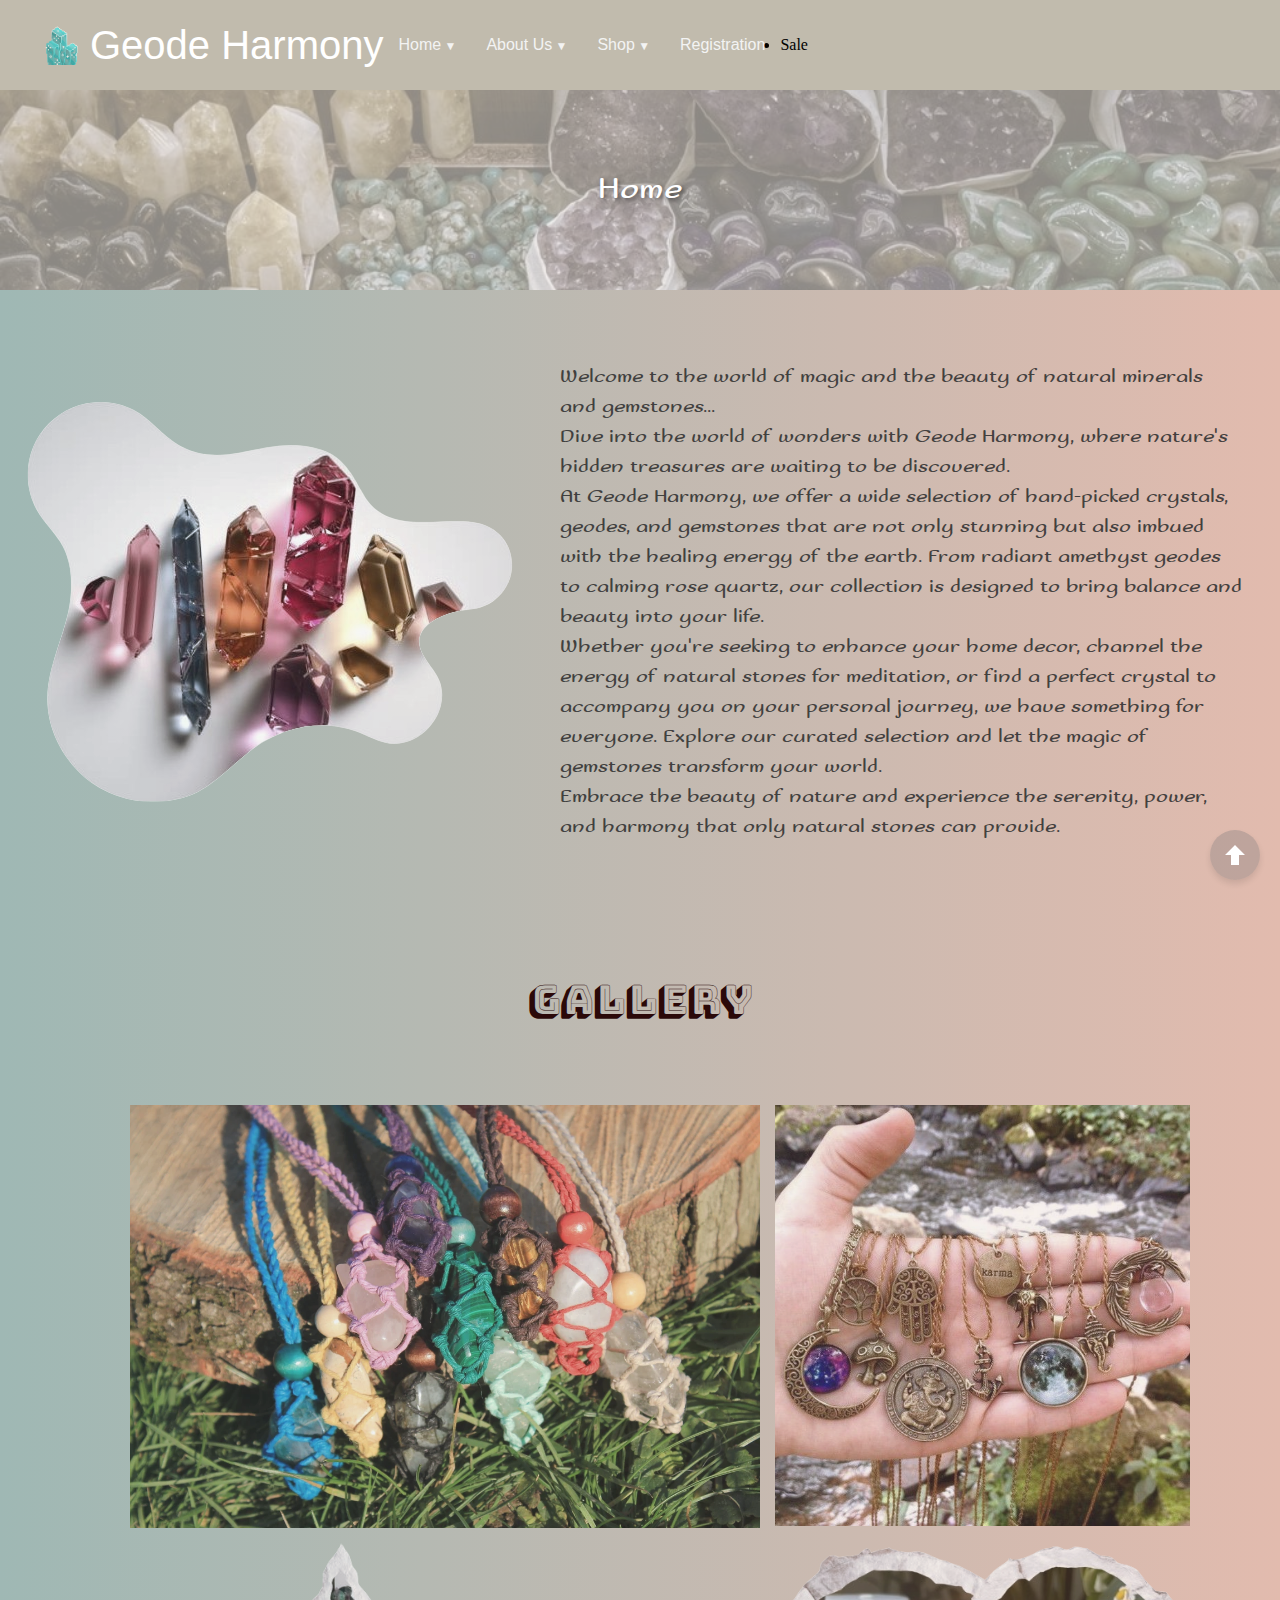
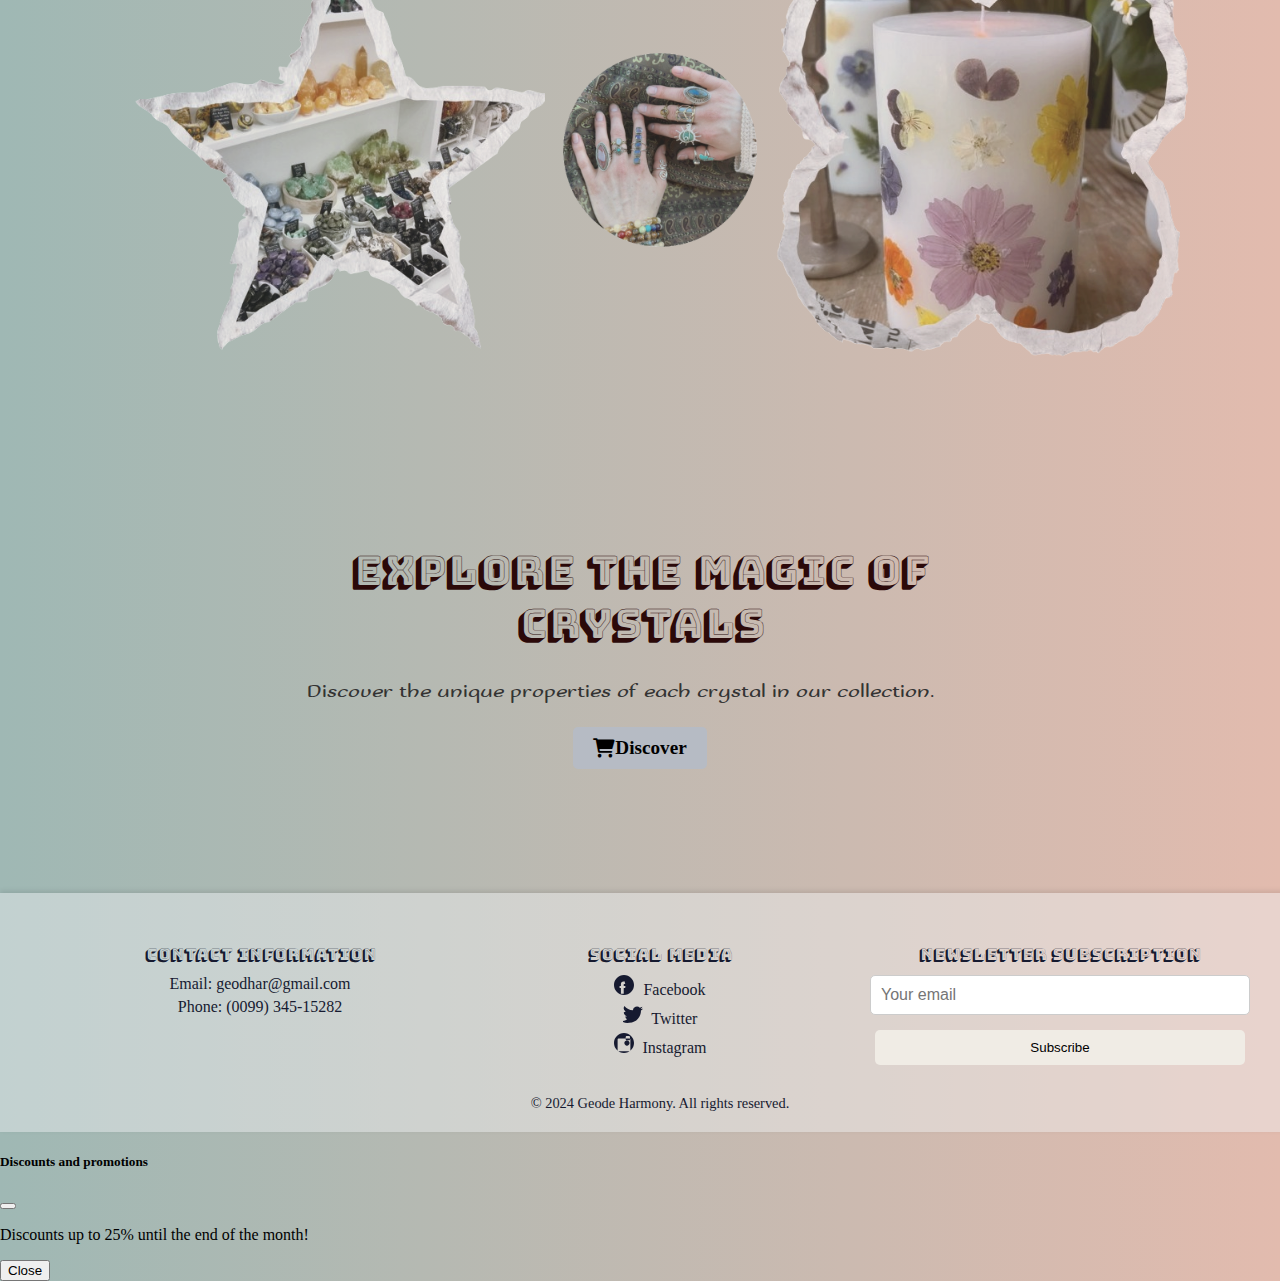
<file: index.html>
<!DOCTYPE html>
<html lang="en">

<head>
    <meta charset="UTF-8">
    <meta name="viewport" content="width=device-width, initial-scale=1.0">
    <meta name="description" content="Discover the world of natural minerals and gemstones with Geode Harmony. Sign up and dive into the magical world of crystals and jewelry.">
    <meta name="keywords" content="minerals, crystals, gemstones, geodes, natural stones, healing stones, crystal jewelry">
    <link href="https://cdn.jsdelivr.net/npm/bootstrap@5.2.3/dist/css/bootstrap.min.css" rel="stylesheet" integrity="sha384-rbsA2VBKQhggwzxH7pPCaAqO46MgnOM80zW1RWuH61DGLwZJEdK2Kadq2F9CUG65" crossorigin="anonymous">
    <title>Geode Harmony - Home</title>
    <link rel="stylesheet" href="styles/mysite.css">
    <link rel="stylesheet" href="https://cdnjs.cloudflare.com/ajax/libs/font-awesome/6.0.0-beta3/css/all.min.css">
    
    <link rel="preconnect" href="https://fonts.googleapis.com">
    <link rel="preconnect" href="https://fonts.gstatic.com" crossorigin>
    <link href="https://fonts.googleapis.com/css2?family=Bungee+Shade&family=Sofadi+One&display=swap" rel="stylesheet">
</head>

<body>
    
    <header class="header">
        <div class="container">
            <img src="images/crystal.gif" alt="Animated gif showcasing various crystals" class="animated-gif">
            <h1 class="anton-regular">Geode Harmony</h1>
            <div class="menu-toggle" id="mobile-menu">
                <div class="bar"></div>
                <div class="bar"></div>
                <div class="bar"></div>
            </div>
            <nav class="nav" role="navigation">
                <ul>
                    <li>
                        <a href="index.html" class="has-submenu" aria-label="Home">Home</a>
                        <ul class="submenu">
                            <li><a href="#home">Main</a></li>
                            <li><a href="#gallery">Gallery</a></li>
                            <li><a href="#explore-more">Explore</a></li>
                        </ul>
                    </li>
                    <li>
                        <a href="pages/about.html" class="has-submenu" aria-label="About Us">About Us</a>
                        <ul class="submenu">
                            <li><a href="pages/about.html#about">About</a></li>
                            <li><a href="pages/about.html#reviews">Reviews</a></li>
                        </ul>
                    </li>
                
                    <li><a href="pages/shop.html" class="has-submenu" aria-label="Shop">Shop</a>
                        <ul class="submenu">
                            <li><a href="pages/shop.html#product-section">Our Minerals</a></li>
                            <li><a href="pages/shop.html#jewelry-section">Our Jewelry</a></li>
                        </ul>
                    </li>
                    <li><a href="pages/registration.html" aria-label="Registration">Registration</a></li>
                </ul>
            </nav>
            <li type="button" class="has-submenu" data-bs-toggle="modal" data-bs-target="#exampleModal">
                Sale
            </li>
        </div>
    </header>

    <div class="banner-ad">
        <img src="images/homeb.jpg" alt="A beautiful banner featuring crystals and gemstones">
        <div class="overlay"></div>
        <p class="sofadi-one-regular">Home</p>
    </div>

    <section id="home">
        <div class="forhomep-container">
            <img src="images/forhomep.png" alt="Various crystals and gemstones in different colors and shapes" class="forhomep-background" aria-hidden="true">
            <div class="home-content">
                <div class="text">
                    <p class="sofadi-one-regular">Welcome to the world of magic and the beauty of natural minerals and gemstones...</p>
                    <p class="sofadi-one-regular">Dive into the world of wonders with Geode Harmony, where nature's hidden treasures are waiting to be discovered.</p>
                    <p class="sofadi-one-regular">At Geode Harmony, we offer a wide selection of hand-picked crystals, geodes, and gemstones that are not only stunning but also imbued with the healing energy of the earth. From radiant amethyst geodes to calming rose quartz, our collection is designed to bring balance and beauty into your life.</p>
                    <p class="sofadi-one-regular">Whether you're seeking to enhance your home decor, channel the energy of natural stones for meditation, or find a perfect crystal to accompany you on your personal journey, we have something for everyone. Explore our curated selection and let the magic of gemstones transform your world.</p>
                    <p class="sofadi-one-regular">Embrace the beauty of nature and experience the serenity, power, and harmony that only natural stones can provide.</p>
                </div>
            </div>
        </div>
    </section>
    

        <section id="gallery">

            <h1 class="bungee-shade-regular" align="center">Gallery</h1>
            
            <div class="forhomep-container">
                <section id="photo-collage">
                    <div class="collage-container">
                        <div class="collage-item item1"><img src="images/1.png" alt="Amethyst crystal in vibrant purple"></div>
                        <div class="collage-item item2"><img src="images/2.png" alt="Polished rose quartz stone"></div>
                        <div class="collage-item item3"><img src="images/3.png" alt="A collection of raw minerals in different colors"></div>
                        <div class="collage-item item4"><img src="images/4.png" alt="Geode with sparkling crystals inside"></div>
                        <div class="collage-item item5"><img src="images/5.png" alt="Beautifully shaped gemstone jewelry"></div>
                    </div>
                </section>
            </div>

            <section id="explore-more">
                <div class="explore-more-container">
                    <h1 class="bungee-shade-regular" align="center">Explore the Magic of Crystals</h1>
                    <div class="text">
                        <p class="sofadi-one-regular">Discover the unique properties of each crystal in our collection.</p> 
                    </div>
                    <a href="pages/shop.html" class="cart-button" aria-label="Explore our crystal collection"> 
                        <i class="fas fa-cart-shopping"></i> 
                        <span class="add-to-cart">Discover</span>
                    </a>
                </div>
            </section>
        </section>
        
    </main>

    <footer>
        <div class="footer-container">
            <div class="footer-section">
                <h4 class="bungee-shade-regular">Contact Information</h4>
                <p>Email: geodhar@gmail.com</p>
                <p>Phone: (0099) 345-15282</p>
            </div>
            <div class="footer-section">
                <h4 class="bungee-shade-regular">Social Media</h4>
                <a href="https://facebook.com" target="_blank" class="social-icon">
                    <svg xmlns="http://www.w3.org/2000/svg" width="24" height="24" fill="currentColor" class="bi bi-facebook" viewBox="0 0 16 16">
                        <path d="M8 0C3.582 0 0 3.582 0 8c0 4.418 3.582 8 8 8 4.418 0 8-3.582 8-8 0-4.418-3.582-8-8-8zm1.163 7.214h-1.134c-.1 0-.242.1-.242.287v1.22h1.376l-.177 1.59H7.787v4.745H5.522V10.31H4.447V8.72h1.075V7.287c0-1.327.803-2.056 1.986-2.056.564 0 1.034.042 1.174.061v1.307z"/>
                    </svg>
                    Facebook
                </a>
                <a href="https://twitter.com" target="_blank" class="social-icon">
                    <svg xmlns="http://www.w3.org/2000/svg" width="24" height="24" fill="currentColor" class="bi bi-twitter" viewBox="0 0 16 16">
                        <path d="M5.026 15c6.037 0 9.338-5 9.338-9.334 0-.142 0-.284-.009-.425A6.683 6.683 0 0016 3.542a6.658 6.658 0 01-1.889.518 3.293 3.293 0 001.443-1.816 6.533 6.533 0 01-2.084.793A3.278 3.278 0 007.88 5.03a9.325 9.325 0 01-6.766-3.429 3.279 3.279 0 001.015 4.378A3.278 3.278 0 01.64 6.646v.045c0 1.578 1.125 2.895 2.618 3.195a3.273 3.273 0 01-1.48.056A3.28 3.28 0 003.28 12.22a6.571 6.571 0 01-4.853 1.36A9.287 9.287 0 005.026 15z"/>
                    </svg>
                    Twitter
                </a>
                <a href="https://instagram.com" target="_blank" class="social-icon">
                    <svg xmlns="http://www.w3.org/2000/svg" width="24" height="24" fill="currentColor" class="bi bi-instagram" viewBox="0 0 16 16">
                        <path d="M8 0c-4.418 0-8 3.582-8 8 0 4.418 3.582 8 8 8 4.418 0 8-3.582 8-8 0-4.418-3.582-8-8-8zm4.784 4.905c0 .474-.384.858-.858.858h-1.714c-.474 0-.858-.384-.858-.858v-1.714c0-.474.384-.858.858-.858h1.714c.474 0 .858.384.858.858v1.714zm-2.415 1.052c-1.157 0-2.087.93-2.087 2.087 0 1.157.93 2.087 2.087 2.087 1.157 0 2.087-.93 2.087-2.087 0-1.157-.93-2.087-2.087-2.087zm3.655 8.578H3.562c-.368 0-.673-.305-.673-.673v-8.75c0-.368.305-.673.673-.673h8.876c.368 0 .673.305.673.673v8.75c0 .368-.305.673-.673.673z"/>
                    </svg>
                    Instagram
                </a>
            </div>
            <div class="footer-section">
                <h4 class="bungee-shade-regular">Newsletter Subscription</h4>
                <form class="newsletter-form">
                    <input type="email" placeholder="Your email" required>
                    <button type="submit" class="button">Subscribe</button>
                </form>
            </div>
        </div>
        <div class="footer-bottom">
            <p>© 2024 Geode Harmony. All rights reserved.</p>
        </div>
    
    </footer>
    <a href="#top" class="arrow-up">
        <svg xmlns="http://www.w3.org/2000/svg" viewBox="0 0 24 24">
            <path d="M12 2l-10 10h6v10h8v-10h6z"/>
        </svg>
    </a>

    <script>
        const mobileMenu = document.getElementById('mobile-menu');
        const nav = document.querySelector('.nav');

        mobileMenu.addEventListener('click', () => {
            nav.classList.toggle('active');
        });
    </script>
         <div class="modal fade" id="exampleModal" tabindex="-1" aria-labelledby="exampleModalLabel" aria-hidden="true">
            <div class="modal-dialog">
                <div class="modal-content">
                    <div class="modal-header">
                        <h5 class="modal-title" id="exampleModalLabel">Discounts and promotions</h5>
                        <button type="button" class="btn-close" data-bs-dismiss="modal" aria-label="Close"></button>
                    </div>
                    <div class="modal-body">
                        <p>Discounts up to 25% until the end of the month!</p>
                    </div>
                    <div class="modal-footer">
                        <button type="button" class="btn btn-secondary" data-bs-dismiss="modal">Close</button>
                    </div>
                </div>
            </div>
        </div>
    
        <script src="https://cdn.jsdelivr.net/npm/@popperjs/core@2.11.6/dist/umd/popper.min.js"></script>
        <script src="https://cdn.jsdelivr.net/npm/bootstrap@5.2.3/dist/js/bootstrap.min.js"></script>
</body>

</html>
</file>
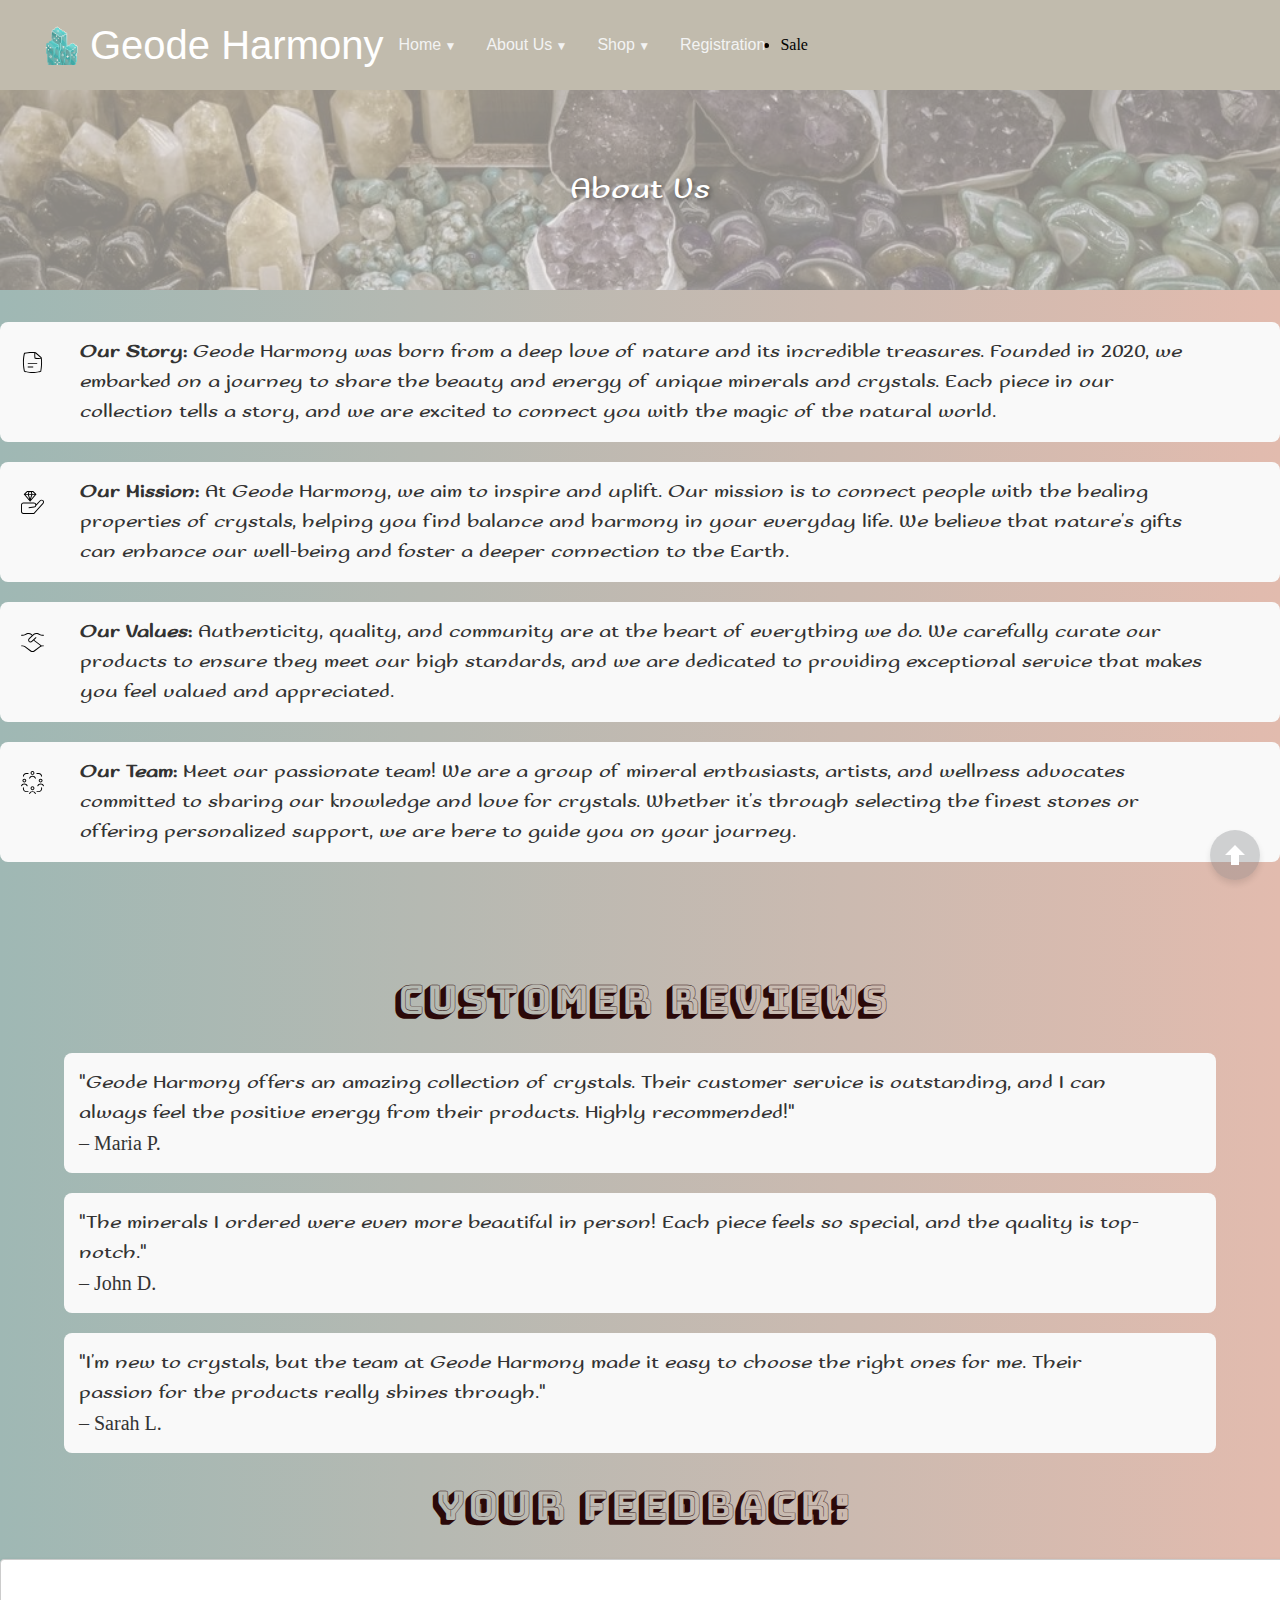
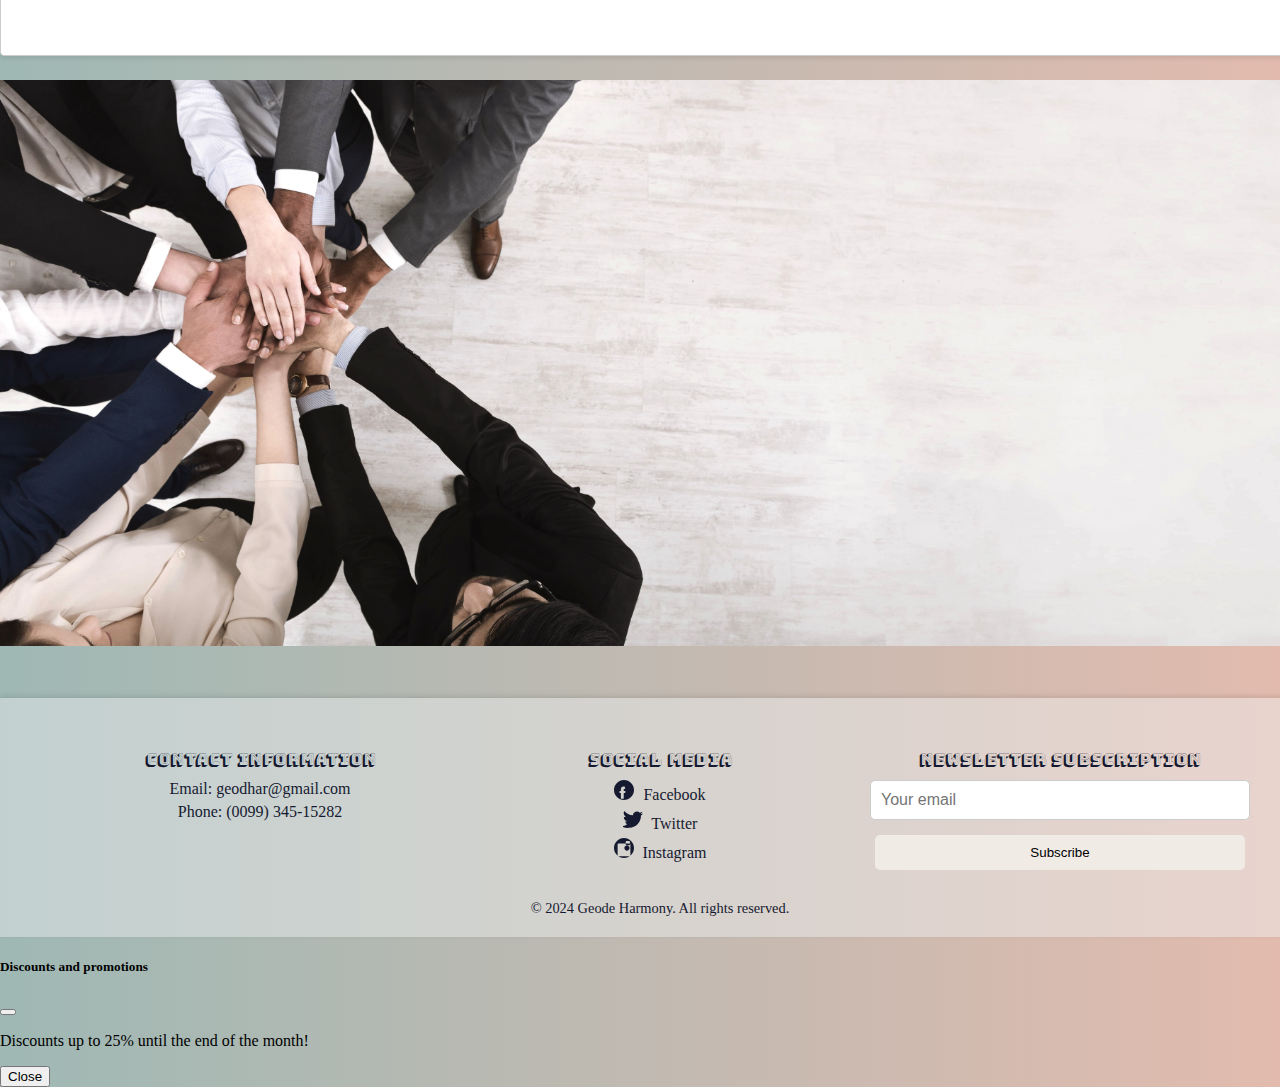
<file: pages/about.html>
<!DOCTYPE html>
<html lang="en">
<head>
    <meta charset="UTF-8">
    <meta name="viewport" content="width=device-width, initial-scale=1.0">
    <meta name="description" content="Learn more about Geode Harmony, our story, mission, and team.">
    <title>Geode Harmony - About Us</title>
    <link href="https://cdn.jsdelivr.net/npm/bootstrap@5.2.3/dist/css/bootstrap.min.css" rel="stylesheet" integrity="sha384-rbsA2VBKQhggwzxH7pPCaAqO46MgnOM80zW1RWuH61DGLwZJEdK2Kadq2F9CUG65" crossorigin="anonymous">
    <link rel="stylesheet" href="../styles/mysite.css">
        
    <link rel="preconnect" href="https://fonts.googleapis.com">
    <link rel="preconnect" href="https://fonts.gstatic.com" crossorigin>
    <link href="https://fonts.googleapis.com/css2?family=Bungee+Shade&family=Sofadi+One&display=swap" rel="stylesheet">
   </head>
<body>
    <header class="header">
        <div class="container">
            <img src="../images/crystal.gif" alt="Animated gif showcasing various crystals" class="animated-gif">
            <h1 class="anton-regular">Geode Harmony</h1>
            <div class="menu-toggle" id="mobile-menu">
                <div class="bar"></div>
                <div class="bar"></div>
                <div class="bar"></div>
            </div>
            <nav class="nav" role="navigation">
                <ul>
                    <li>
                        <a href="../index.html" class="has-submenu" aria-label="Home">Home</a>
                        <ul class="submenu">
                            <li><a href="../#home">Main</a></li>
                            <li><a href="../#gallery">Gallery</a></li>
                            <li><a href="../#explore-more">Explore</a></li>
                        </ul>
                    </li>
                    <li>
                        <a href="../pages/about.html" class="has-submenu" aria-label="About Us">About Us</a>
                        <ul class="submenu">
                            <li><a href="../pages/about.html#about">About</a></li>
                            <li><a href="../pages/about.html#reviews">Reviews</a></li>
                        </ul>
                    </li>
                    <li>
                        <a href="../pages/shop.html" class="has-submenu" aria-label="Shop">Shop</a>
                        <ul class="submenu">
                            <li><a href="../pages/shop.html#product-section">Our Minerals</a></li>
                            <li><a href="../pages/shop.html#jewelry-section">Our Jewelry</a></li>
                        </ul>
                    </li>
                    <li><a href="../pages/registration.html" aria-label="Registration">Registration</a></li>
                </ul>
            </nav>
            <li type="button" class="has-submenu" data-bs-toggle="modal" data-bs-target="#exampleModal">
                Sale
            </li>
        </div>
            
     
    </header>

    <div class="banner-ad">
        <img src="../images/homeb.jpg" alt="Home Banner">
        <div class="overlay"></div>
        <p class="sofadi-one-regular">About Us </p>
    </div>
    


    <main>
        <section id="about">
            <div class="svgs">
                <div class="icon-button">
                    <button class="icon-button">
                        <svg xmlns="http://www.w3.org/2000/svg" id="Layer_1" data-name="Layer 1" viewBox="0 0 24 24">
                            <g>
                                <path d="M16.648,13.405H7.352c-.276,0-.5-.224-.5-.5s.224-.5,.5-.5h9.297c.276,0,.5,.224,.5,.5s-.224,.5-.5,.5Z"/>
                                <path d="M12.437,17.113H7.352c-.276,0-.5-.224-.5-.5s.224-.5,.5-.5h5.085c.276,0,.5,.224,.5,.5s-.224,.5-.5,.5Z"/>
                            </g>
                            <path d="M21.581,6.844c-.02-.113-.078-.216-.165-.291L15.472,1.378c-.065-.057-.145-.096-.229-.113-.887-.178-1.906-.265-3.116-.265C7.566,1,3.576,1.827,3.537,1.835c-.184,.039-.331,.177-.38,.358-.046,.169-1.121,4.201-1.121,9.603,0,5.447,1.076,9.437,1.121,9.604,.045,.164,.17,.294,.333,.345,.163,.051,4.042,1.254,8.637,1.254s8.473-1.203,8.636-1.254c.173-.054,.303-.198,.34-.375,.009-.041,.862-4.188,.862-9.574,0-1.856-.125-3.476-.383-4.953Zm-.956,.346s0,.004,0,.006c-2.359,.217-4.694-.034-5.553-.148-.105-.655-.296-2.291-.177-4.83,.006,.001,.013,.002,.02,.003l5.709,4.969Zm-.446,13.684c-.973,.272-4.317,1.126-8.054,1.126-3.769,0-7.125-.864-8.072-1.131-.237-.98-1.019-4.551-1.019-9.072,0-4.442,.767-8.013,1.012-9.042,1.003-.188,4.345-.754,8.079-.754,.653,0,1.238,.03,1.778,.083-.176,3.581,.239,5.443,.257,5.523,.046,.197,.206,.346,.405,.379,.1,.017,1.874,.304,4.092,.304,.672,0,1.388-.036,2.108-.104,.132,1.102,.198,2.294,.198,3.612,0,4.467-.597,8.056-.785,9.077Z"/>
                        </svg>
                    </button>
                </div>
                <div class="text">
                    <p class="sofadi-one-regular"><strong>Our Story:</strong> Geode Harmony was born from a deep love of nature and its incredible treasures. Founded in 2020, we embarked on a journey to share the beauty and energy of unique minerals and crystals. Each piece in our collection tells a story, and we are excited to connect you with the magic of the natural world.</p>
                </div>
            </div>
            
            <div class="svgs">
                <div class="icon-button">
                    <button class="icon-button">
                        <svg xmlns="http://www.w3.org/2000/svg" id="Layer_1" data-name="Layer 1" viewBox="0 0 24 24">
                            <path d="m16.181,3.474l-3.474-3.474h-6.414l-3.474,3.474,6.681,7.794,6.681-7.794Zm-9.041.526l1.625,4.873-4.177-4.873h2.553Zm7.274,0l-4.177,4.873,1.625-4.873h2.553Zm-3.607,0l-1.306,3.919-1.306-3.919h2.612Zm-2.612-1l.667-2h1.279l.667,2h-2.612Zm6.099,0h-2.432l-.667-2h1.099l2,2ZM6.707,1h1.099l-.667,2h-2.432l2-2Zm16.474,8.655c-.496-.452-1.141-.675-1.809-.652-.67.032-1.288.322-1.739.818l-3.732,4.102c-.314-1.108-1.335-1.923-2.543-1.923H2.5c-1.379,0-2.5,1.121-2.5,2.5v7c0,1.379,1.121,2.5,2.5,2.5h11.225l9.638-10.817c.912-1.022.831-2.604-.182-3.528Zm-.564,2.862l-9.341,10.483H2.5c-.827,0-1.5-.673-1.5-1.5v-7c0-.827.673-1.5,1.5-1.5h10.857c.905,0,1.643.737,1.643,1.643,0,.812-.605,1.511-1.403,1.624l-5.661.737.129.992,5.667-.738c1.021-.146,1.845-.878,2.146-1.823l4.496-4.941c.271-.298.643-.473,1.046-.492.398-.02.789.12,1.088.393.609.555.658,1.507.109,2.123Z"/>
                        </svg>
                    </button>
                </div>
                <div class="text">
                    <p class="sofadi-one-regular"><strong>Our Mission:</strong> At Geode Harmony, we aim to inspire and uplift. Our mission is to connect people with the healing properties of crystals, helping you find balance and harmony in your everyday life. We believe that nature’s gifts can enhance our well-being and foster a deeper connection to the Earth.</p>
                </div>
            </div>

    

            <div class="svgs">
                <div class="icon-button">
                    <button class="icon-button">
                        <svg xmlns="http://www.w3.org/2000/svg" id="Layer_1" data-name="Layer 1" viewBox="0 0 24 24" width="512" height="512"><path d="M24,15.5c0,.276-.224,.5-.5,.5h-1.167c-.752,0-1.498,.248-2.1,.7l-6.092,4.568c-.628,.488-1.383,.733-2.14,.733s-1.518-.246-2.15-.739l-6.085-4.562c-.602-.452-1.348-.7-2.1-.7H.5c-.276,0-.5-.224-.5-.5s.224-.5,.5-.5H1.667c.968,0,1.926,.319,2.699,.899l6.092,4.568c.91,.71,2.173,.707,3.077,.006l6.099-4.574c.215-.161,.444-.301,.684-.421l-7.279-5.458-1.311,1.255c-.464,.464-1.098,.725-1.759,.725-.853,0-1.604-.447-2.039-1.051-.703-.976-.555-2.392,.347-3.293l3.029-2.852-.986-.898c-1.066-.97-2.731-1.143-3.936-.539l-2.315,1.158c-.622,.311-1.318,.475-2.013,.475H.5c-.276,0-.5-.224-.5-.5s.224-.5,.5-.5h1.556c.54,0,1.082-.128,1.565-.369l2.315-1.158c.617-.31,1.31-.473,2.003-.473,1.155,0,2.227,.415,3.054,1.167l1.042,.95,.955-.899c1.339-1.26,3.437-1.565,5.073-.745l2.315,1.158c.483,.241,1.025,.369,1.565,.369h1.556c.276,0,.5,.224,.5,.5s-.224,.5-.5,.5h-1.556c-.694,0-1.391-.164-2.013-.475l-2.315-1.158c-1.272-.638-2.901-.4-3.94,.579l-4.703,4.428c-.548,.548-.651,1.408-.231,1.991,.267,.37,.659,.594,1.105,.63,.436,.032,.87-.122,1.182-.435l4.165-3.987c.199-.191,.516-.184,.707,.016,.19,.199,.184,.516-.016,.707l-2.113,2.023,7.691,5.768c.286-.057,.578-.087,.871-.087h1.167c.276,0,.5,.224,.5,.5Z"/></svg>                     
                </div>
                <div class="text">
                    <p class="sofadi-one-regular"><strong>Our Values:</strong> Authenticity, quality, and community are at the heart of everything we do. We carefully curate our products to ensure they meet our high standards, and we are dedicated to providing exceptional service that makes you feel valued and appreciated.</p>

                </div>
            </div>


            <div class="svgs">
                <div class="icon-button">
                    <button class="icon-button">
                        <svg xmlns="http://www.w3.org/2000/svg" id="Layer_1" data-name="Layer 1" viewBox="0 0 24 24">
                            <path d="m3.5,14c-1.135,0-2.152.674-2.532,1.677-.098.259-.386.386-.645.291-.258-.098-.388-.387-.291-.645.527-1.39,1.92-2.323,3.468-2.323s2.941.934,3.468,2.323c.098.258-.032.547-.291.645-.059.021-.118.032-.177.032-.202,0-.392-.123-.468-.323-.38-1.003-1.397-1.677-2.532-1.677ZM10,2c0-1.103.897-2,2-2s2,.897,2,2-.897,2-2,2-2-.897-2-2Zm1,0c0,.552.449,1,1,1s1-.448,1-1-.449-1-1-1-1,.448-1,1Zm5.5,1h2c1.378,0,2.5,1.121,2.5,2.5,0,.276.224.5.5.5s.5-.224.5-.5c0-1.93-1.57-3.5-3.5-3.5h-2c-.276,0-.5.224-.5.5s.224.5.5.5Zm6,7c0,1.103-.897,2-2,2s-2-.897-2-2,.897-2,2-2,2,.897,2,2Zm-1,0c0-.552-.449-1-1-1s-1,.448-1,1,.449,1,1,1,1-.448,1-1Zm-9.5,10c-1.103,0-2-.897-2-2s.897-2,2-2,2,.897,2,2-.897,2-2,2Zm0-1c.551,0,1-.448,1-1s-.449-1-1-1-1,.448-1,1,.449,1,1,1Zm0-14c-1.547,0-2.941.934-3.468,2.323-.098.258.032.547.291.645.258.096.546-.032.645-.291.38-1.003,1.397-1.677,2.532-1.677s2.152.674,2.532,1.677c.076.2.266.323.468.323.059,0,.119-.011.177-.032.258-.098.388-.387.291-.645-.527-1.39-1.92-2.323-3.468-2.323ZM3.5,12c-1.103,0-2-.897-2-2s.897-2,2-2,2,.897,2,2-.897,2-2,2Zm0-1c.551,0,1-.448,1-1s-.449-1-1-1-1,.448-1,1,.449,1,1,1Zm20.468,4.323c-.527-1.39-1.92-2.323-3.468-2.323s-2.941.934-3.468,2.323c-.098.258.032.547.291.645.259.095.547-.032.645-.291.38-1.003,1.397-1.677,2.532-1.677s2.152.674,2.532,1.677c.076.2.266.323.468.323.059,0,.119-.011.177-.032.258-.098.388-.387.291-.645Zm-2.468,1.677c-.276,0-.5.224-.5.5v1c0,1.379-1.122,2.5-2.5,2.5h-2c-.276,0-.5.224-.5.5s.224.5.5.5h2c1.93,0,3.5-1.57,3.5-3.5v-1c0-.276-.224-.5-.5-.5Zm-14,4h-2c-1.378,0-2.5-1.121-2.5-2.5v-1c0-.276-.224-.5-.5-.5s-.5.224-.5.5v1c0,1.93,1.57,3.5,3.5,3.5h2c.276,0,.5-.224.5-.5s-.224-.5-.5-.5Zm0-19h-2c-1.93,0-3.5,1.57-3.5,3.5,0,.276.224.5.5.5s.5-.224.5-.5c0-1.379,1.122-2.5,2.5-2.5h2c.276,0,.5-.224.5-.5s-.224-.5-.5-.5Zm4.5,19c-1.547,0-2.941.934-3.468,2.323-.098.258.032.547.291.645.258.096.546-.032.645-.291.38-1.003,1.397-1.677,2.532-1.677s2.152.674,2.532,1.677c.076.2.266.323.468.323.059,0,.119-.011.177-.032.258-.098.388-.387.291-.645-.527-1.39-1.92-2.323-3.468-2.323Z"/>
                          </svg>
                                 </div>
                <div class="text">
                    <p class="sofadi-one-regular"><strong>Our Team:</strong> Meet our passionate team! We are a group of mineral enthusiasts, artists, and wellness advocates committed to sharing our knowledge and love for crystals. Whether it’s through selecting the finest stones or offering personalized support, we are here to guide you on your journey.</p>

                </div>
            </div>

            
        </section>

        <section id="reviews" class="reviews-section">
            <div class="container">
                <h1 class="bungee-shade-regular" align="center">Customer Reviews</h1>
                
                <div class="review">
                    <div class="svgs">
                    <div class="text">
                    <p class="sofadi-one-regular">"Geode Harmony offers an amazing collection of crystals. Their customer service is outstanding, and I can always feel the positive energy from their products. Highly recommended!"</p>
                    <p class="review-author">– Maria P.</p>
                </div></div></div>
    
                <div class="review">
                    <div class="svgs">
                    <div class="text">
                    <p class="sofadi-one-regular">"The minerals I ordered were even more beautiful in person! Each piece feels so special, and the quality is top-notch."</p>
                    <p class="review-author">– John D.</p>
                </div></div></div>
    
                <div class="review">
                    <div class="svgs">
                    <div class="text">
                    <p class="sofadi-one-regular">"I’m new to crystals, but the team at Geode Harmony made it easy to choose the right ones for me. Their passion for the products really shines through."</p>
                    <p class="review-author">– Sarah L.</p>
                </div></div></div>
            </div>
            
            <div class="form-group">
                <h1 class="bungee-shade-regular" align="center">Your Feedback:</h1>
                <textarea id="message" name="message" rows="5" required class="form-control"></textarea>
            </div>

            <div class="container1">
                <img src="../images/team.jpeg" alt="Thanks for the feedback!" class="image">
                <div class="overlay1">
                  <div class="text1">"Thanks for the feedback!"</div>
                </div>
              </div>
            </div>
        </section>

    </main>

    <footer>
        <div class="footer-container">
            <div class="footer-section">
                <h4 class="bungee-shade-regular">Contact Information</h4>
                <p>Email: geodhar@gmail.com</p>
                <p>Phone: (0099) 345-15282</p>
            </div>
            <div class="footer-section">
                <h4 class="bungee-shade-regular">Social Media</h4>
                <a href="https://facebook.com" target="_blank" class="social-icon">
                    <svg xmlns="http://www.w3.org/2000/svg" width="24" height="24" fill="currentColor" class="bi bi-facebook" viewBox="0 0 16 16">
                        <path d="M8 0C3.582 0 0 3.582 0 8c0 4.418 3.582 8 8 8 4.418 0 8-3.582 8-8 0-4.418-3.582-8-8-8zm1.163 7.214h-1.134c-.1 0-.242.1-.242.287v1.22h1.376l-.177 1.59H7.787v4.745H5.522V10.31H4.447V8.72h1.075V7.287c0-1.327.803-2.056 1.986-2.056.564 0 1.034.042 1.174.061v1.307z"/>
                    </svg>
                    Facebook
                </a>
                <a href="https://twitter.com" target="_blank" class="social-icon">
                    <svg xmlns="http://www.w3.org/2000/svg" width="24" height="24" fill="currentColor" class="bi bi-twitter" viewBox="0 0 16 16">
                        <path d="M5.026 15c6.037 0 9.338-5 9.338-9.334 0-.142 0-.284-.009-.425A6.683 6.683 0 0016 3.542a6.658 6.658 0 01-1.889.518 3.293 3.293 0 001.443-1.816 6.533 6.533 0 01-2.084.793A3.278 3.278 0 007.88 5.03a9.325 9.325 0 01-6.766-3.429 3.279 3.279 0 001.015 4.378A3.278 3.278 0 01.64 6.646v.045c0 1.578 1.125 2.895 2.618 3.195a3.273 3.273 0 01-1.48.056A3.28 3.28 0 003.28 12.22a6.571 6.571 0 01-4.853 1.36A9.287 9.287 0 005.026 15z"/>
                    </svg>
                    Twitter
                </a>
                <a href="https://instagram.com" target="_blank" class="social-icon">
                    <svg xmlns="http://www.w3.org/2000/svg" width="24" height="24" fill="currentColor" class="bi bi-instagram" viewBox="0 0 16 16">
                        <path d="M8 0c-4.418 0-8 3.582-8 8 0 4.418 3.582 8 8 8 4.418 0 8-3.582 8-8 0-4.418-3.582-8-8-8zm4.784 4.905c0 .474-.384.858-.858.858h-1.714c-.474 0-.858-.384-.858-.858v-1.714c0-.474.384-.858.858-.858h1.714c.474 0 .858.384.858.858v1.714zm-2.415 1.052c-1.157 0-2.087.93-2.087 2.087 0 1.157.93 2.087 2.087 2.087 1.157 0 2.087-.93 2.087-2.087 0-1.157-.93-2.087-2.087-2.087zm3.655 8.578H3.562c-.368 0-.673-.305-.673-.673v-8.75c0-.368.305-.673.673-.673h8.876c.368 0 .673.305.673.673v8.75c0 .368-.305.673-.673.673z"/>
                    </svg>
                    Instagram
                </a>
            </div>
            <div class="footer-section">
                <h4 class="bungee-shade-regular">Newsletter Subscription</h4>
                <form class="newsletter-form">
                    <input type="email" placeholder="Your email" required>
                    <button type="submit" class="button">Subscribe</button>
                </form>
            </div>
        </div>
        <div class="footer-bottom">
            <p>© 2024 Geode Harmony. All rights reserved.</p>
        </div>
    
    </footer>
    <a href="#top" class="arrow-up">
        <svg xmlns="http://www.w3.org/2000/svg" viewBox="0 0 24 24">
            <path d="M12 2l-10 10h6v10h8v-10h6z"/>
        </svg>
    </a>
    <script>
        const mobileMenu = document.getElementById('mobile-menu');
        const nav = document.querySelector('.nav');

        mobileMenu.addEventListener('click', () => {
            nav.classList.toggle('active');
        });
    </script>
         <div class="modal fade" id="exampleModal" tabindex="-1" aria-labelledby="exampleModalLabel" aria-hidden="true">
            <div class="modal-dialog">
                <div class="modal-content">
                    <div class="modal-header">
                        <h5 class="modal-title" id="exampleModalLabel">Discounts and promotions</h5>
                        <button type="button" class="btn-close" data-bs-dismiss="modal" aria-label="Close"></button>
                    </div>
                    <div class="modal-body">
                        <p>Discounts up to 25% until the end of the month!</p>
                    </div>
                    <div class="modal-footer">
                        <button type="button" class="btn btn-secondary" data-bs-dismiss="modal">Close</button>
                    </div>
                </div>
            </div>
        </div>
    
        <script src="https://cdn.jsdelivr.net/npm/@popperjs/core@2.11.6/dist/umd/popper.min.js"></script>
        <script src="https://cdn.jsdelivr.net/npm/bootstrap@5.2.3/dist/js/bootstrap.min.js"></script>
</body>

</html>
</file>
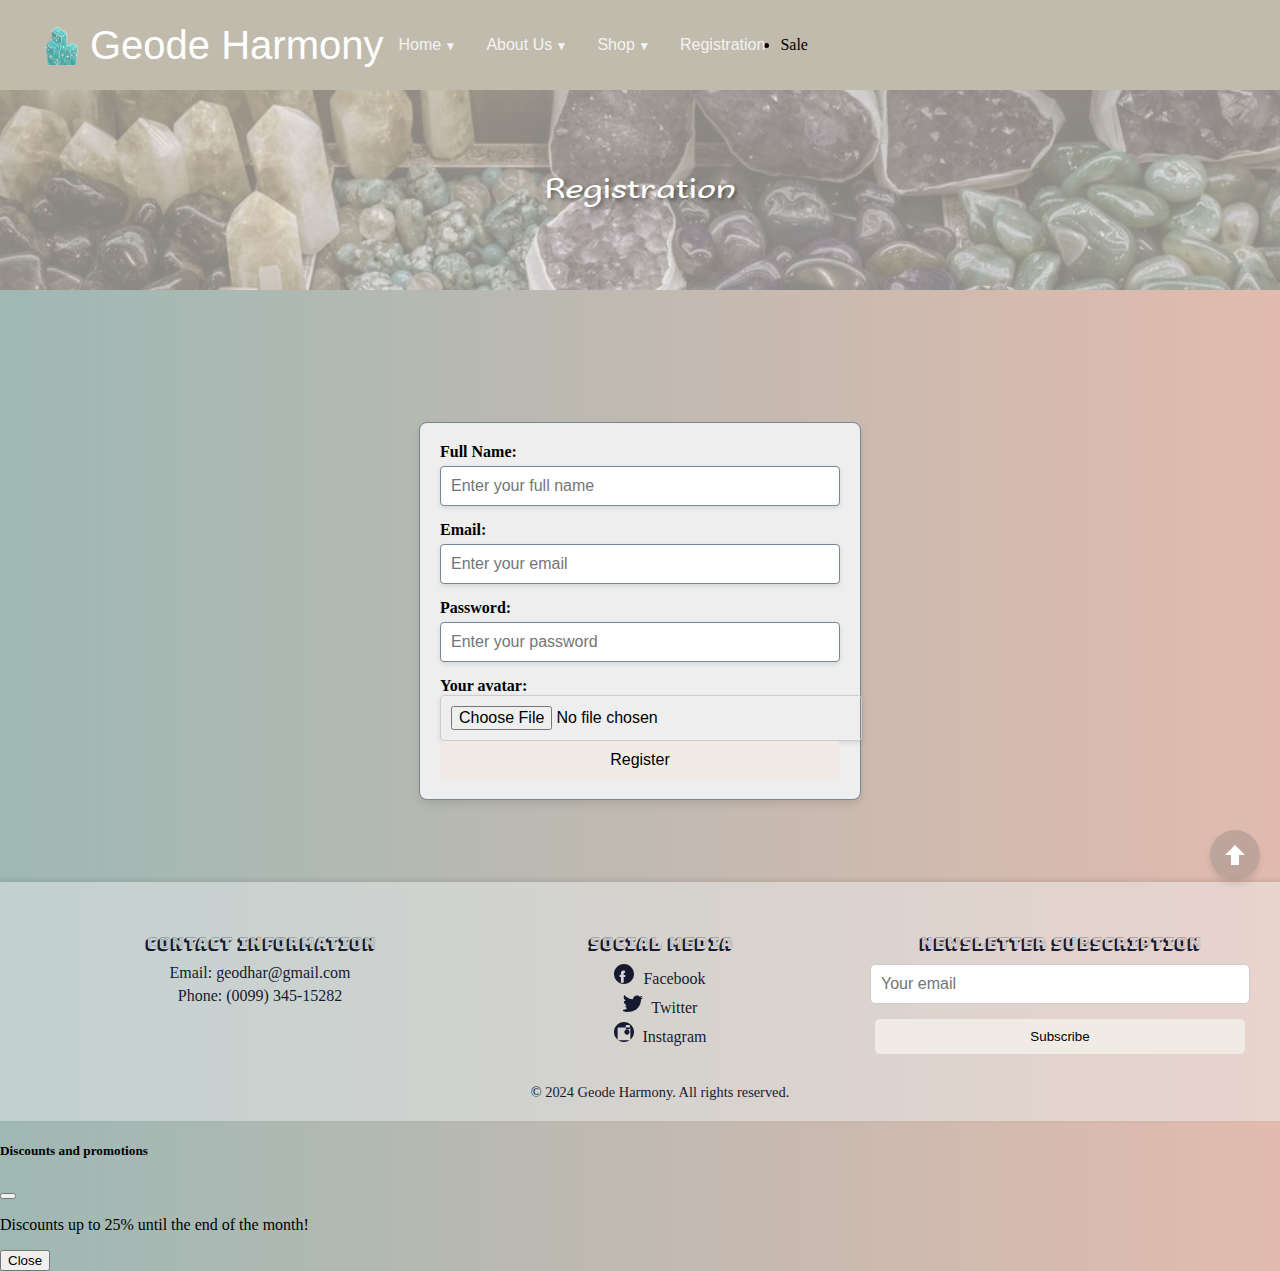
<file: pages/registration.html>
<!DOCTYPE html>
<html lang="en">
<head>
    <meta charset="UTF-8">
    <meta name="viewport" content="width=device-width, initial-scale=1.0">
    <meta name="description" content="Register on Geode Harmony to access unique minerals and crystals.">
    <link href="https://cdn.jsdelivr.net/npm/bootstrap@5.2.3/dist/css/bootstrap.min.css" rel="stylesheet" integrity="sha384-rbsA2VBKQhggwzxH7pPCaAqO46MgnOM80zW1RWuH61DGLwZJEdK2Kadq2F9CUG65" crossorigin="anonymous">
    <title>Geode Harmony - Registration</title>
    <link rel="stylesheet" href="../styles/mysite.css">
    <link rel="preconnect" href="https://fonts.googleapis.com">
    <link rel="preconnect" href="https://fonts.gstatic.com" crossorigin>
    <link href="https://fonts.googleapis.com/css2?family=Bungee+Shade&family=Sofadi+One&display=swap" rel="stylesheet">
   </head>
<body>
    <header class="header">
        <div class="container">
            <img src="../images/crystal.gif" alt="Animated gif showcasing various crystals" class="animated-gif">
            <h1 class="anton-regular">Geode Harmony</h1>
            <div class="menu-toggle" id="mobile-menu">
                <div class="bar"></div>
                <div class="bar"></div>
                <div class="bar"></div>
            </div>
            <nav class="nav" role="navigation">
                <ul>
                    <li>
                        <a href="../index.html" class="has-submenu" aria-label="Home">Home</a>
                        <ul class="submenu">
                            <li><a href="../#home">Main</a></li>
                            <li><a href="../#gallery">Gallery</a></li>
                            <li><a href="../#explore-more">Explore</a></li>
                        </ul>
                    </li>
                    <li>
                        <a href="../pages/about.html" class="has-submenu" aria-label="About Us">About Us</a>
                        <ul class="submenu">
                            <li><a href="../pages/about.html#about">About</a></li>
                            <li><a href="../pages/about.html#reviews">Reviews</a></li>
                        </ul>
                    </li>
                    <li>
                        <a href="../pages/shop.html" class="has-submenu" aria-label="Shop">Shop</a>
                        <ul class="submenu">
                            <li><a href="../pages/shop.html#product-section">Our Minerals</a></li>
                            <li><a href="../pages/shop.html#jewelry-section">Our Jewelry</a></li>
                        </ul>
                    </li>
                    <li><a href="../pages/registration.html" aria-label="Registration">Registration</a></li>
                </ul>
            </nav>
            <li type="button" class="has-submenu" data-bs-toggle="modal" data-bs-target="#exampleModal">
                Sale
            </li>
        </div>
       
    </header>

    <div class="banner-ad">
        <img src="../images/homeb.jpg" alt="Home Banner">
        <div class="overlay"></div> 
        <p class="sofadi-one-regular"> Registration </p>
    </div>

    <main>
        <section id="registration">
            <div class="form-container">
                <form action="/register" method="post">
                    <label for="fullName">Full Name:</label>
                    <input class="form-control form-control-lg" type="text" placeholder="Enter your full name" aria-label=".form-control-lg example" id="fullName" name="fullName" required>

                    <label for="email">Email:</label>
                    <input class="form-control" type="text" placeholder="Enter your email" aria-label="default input example" id="email" name="email" required>

                    <label for="password">Password:</label>
                    <input class="form-control form-control-sm" type="text" placeholder="Enter your password" aria-label=".form-control-sm example" id="password" name="password" required>

                    <div>
                        <label for="formFileLg" class="form-label">Your avatar:</label>
                        <input class="form-control form-control-lg" id="formFileLg" type="file">
                    </div>

                    <input type="submit" value="Register">
                </form>
            </div>
        </section>
    </main>
    
    <footer>
        <div class="footer-container">
            <div class="footer-section">
                <h4 class="bungee-shade-regular">Contact Information</h4>
                <p>Email: geodhar@gmail.com</p>
                <p>Phone: (0099) 345-15282</p>
            </div>
            <div class="footer-section">
                <h4 class="bungee-shade-regular">Social Media</h4>
                <a href="https://facebook.com" target="_blank" class="social-icon">
                    <svg xmlns="http://www.w3.org/2000/svg" width="24" height="24" fill="currentColor" class="bi bi-facebook" viewBox="0 0 16 16">
                        <path d="M8 0C3.582 0 0 3.582 0 8c0 4.418 3.582 8 8 8 4.418 0 8-3.582 8-8 0-4.418-3.582-8-8-8zm1.163 7.214h-1.134c-.1 0-.242.1-.242.287v1.22h1.376l-.177 1.59H7.787v4.745H5.522V10.31H4.447V8.72h1.075V7.287c0-1.327.803-2.056 1.986-2.056.564 0 1.034.042 1.174.061v1.307z"/>
                    </svg>
                    Facebook
                </a>
                <a href="https://twitter.com" target="_blank" class="social-icon">
                    <svg xmlns="http://www.w3.org/2000/svg" width="24" height="24" fill="currentColor" class="bi bi-twitter" viewBox="0 0 16 16">
                        <path d="M5.026 15c6.037 0 9.338-5 9.338-9.334 0-.142 0-.284-.009-.425A6.683 6.683 0 0016 3.542a6.658 6.658 0 01-1.889.518 3.293 3.293 0 001.443-1.816 6.533 6.533 0 01-2.084.793A3.278 3.278 0 007.88 5.03a9.325 9.325 0 01-6.766-3.429 3.279 3.279 0 001.015 4.378A3.278 3.278 0 01.64 6.646v.045c0 1.578 1.125 2.895 2.618 3.195a3.273 3.273 0 01-1.48.056A3.28 3.28 0 003.28 12.22a6.571 6.571 0 01-4.853 1.36A9.287 9.287 0 005.026 15z"/>
                    </svg>
                    Twitter
                </a>
                <a href="https://instagram.com" target="_blank" class="social-icon">
                    <svg xmlns="http://www.w3.org/2000/svg" width="24" height="24" fill="currentColor" class="bi bi-instagram" viewBox="0 0 16 16">
                        <path d="M8 0c-4.418 0-8 3.582-8 8 0 4.418 3.582 8 8 8 4.418 0 8-3.582 8-8 0-4.418-3.582-8-8-8zm4.784 4.905c0 .474-.384.858-.858.858h-1.714c-.474 0-.858-.384-.858-.858v-1.714c0-.474.384-.858.858-.858h1.714c.474 0 .858.384.858.858v1.714zm-2.415 1.052c-1.157 0-2.087.93-2.087 2.087 0 1.157.93 2.087 2.087 2.087 1.157 0 2.087-.93 2.087-2.087 0-1.157-.93-2.087-2.087-2.087zm3.655 8.578H3.562c-.368 0-.673-.305-.673-.673v-8.75c0-.368.305-.673.673-.673h8.876c.368 0 .673.305.673.673v8.75c0 .368-.305.673-.673.673z"/>
                    </svg>
                    Instagram
                </a>
            </div>
            <div class="footer-section">
                <h4 class="bungee-shade-regular">Newsletter Subscription</h4>
                <form class="newsletter-form">
                    <input type="email" placeholder="Your email" required>
                    <button type="submit" class="button">Subscribe</button>
                </form>
            </div>
        </div>
        <div class="footer-bottom">
            <p>© 2024 Geode Harmony. All rights reserved.</p>
        </div>
    </footer>
    <a href="#top" class="arrow-up">
        <svg xmlns="http://www.w3.org/2000/svg" viewBox="0 0 24 24">
            <path d="M12 2l-10 10h6v10h8v-10h6z"/>
        </svg>
    </a>
    <script>
        const mobileMenu = document.getElementById('mobile-menu');
        const nav = document.querySelector('.nav');

        mobileMenu.addEventListener('click', () => {
            nav.classList.toggle('active');
        });
    </script>
     <div class="modal fade" id="exampleModal" tabindex="-1" aria-labelledby="exampleModalLabel" aria-hidden="true">
        <div class="modal-dialog">
            <div class="modal-content">
                <div class="modal-header">
                    <h5 class="modal-title" id="exampleModalLabel">Discounts and promotions</h5>
                    <button type="button" class="btn-close" data-bs-dismiss="modal" aria-label="Close"></button>
                </div>
                <div class="modal-body">
                    <p>Discounts up to 25% until the end of the month!</p>
                </div>
                <div class="modal-footer">
                    <button type="button" class="btn btn-secondary" data-bs-dismiss="modal">Close</button>
                </div>
            </div>
        </div>
    </div>

    <script src="https://cdn.jsdelivr.net/npm/@popperjs/core@2.11.6/dist/umd/popper.min.js"></script>
    <script src="https://cdn.jsdelivr.net/npm/bootstrap@5.2.3/dist/js/bootstrap.min.js"></script>

</body>
</html>
</file>
<file: styles/mysite.css>
:root {
    --header-background: #c1bbad; /* Колір фону заголовка */
    --button-background: #f0ece5; /* Колір кнопок */
    --button-hover-background: #bbb6ad; /* Колір кнопок при наведенні */
    --header-text-color: #ffffff;
    --text-color: #2b0909; /* Колір тексту */
    --product-button-background: #F0ECE5; /* Колір кнопки покупки */
    --product-button-hover-background: #bbb6ad; /* Колір кнопки покупки при наведенні */
    --h4-color: #31304D; /* Колір для заголовків h4 */
}

body {
    margin: 0;
    padding: 0;
    width: 100%;
    background: linear-gradient(to right, #9fb8b4, #e2bbae);
    position: relative;
    cursor: url('../images/cursor1.png'), auto;
    overflow-x: hidden;
    display: flex;
    flex-direction: column;
    
}

.collage-container {
    display: grid;
    grid-template-columns: repeat(5,200px); 
    gap: 15px; 
    justify-content: center;
    align-content: center;  
    height: auto; 
}

.collage-item img {
    width: 100%; 
    height: auto; 
    display: block; 
    opacity: 0.9;
}

.item1 {
    grid-column: span 3;
    grid-row: span 1; 
}

.item2 {
    grid-column: span 2;
    grid-row: span 1; 
}

.item3 {
    grid-column: span 2; 
    grid-row: span 2;
}

.item4 {
    grid-column: span 1; 
    grid-row: span 1;
     align-content: center; 
}

.item5 {
    grid-column: span 2; 
    grid-row: span 1;
}

.forhomep-container {
    width: 100%;
    height: auto; 
    overflow: hidden; 
    display: flex; 
    align-items: center; 
    justify-content: center; 
    z-index: 1;
    opacity: 0.9; 
    padding: 20px;
}

.forhomep-background {
    float: left; 
    width: 50%; 
    height: auto; 
    margin-right: 20px; 
}


.home-content {
    position: relative; 
    z-index: 1; 
    padding: 20px; 
}

@media (max-width: 600px) {
    .forhomep-background {
        width: 50%; 
        margin-right: 0; 
    }
}



.home-content {
    overflow: hidden; 
}


.header {
    background-color: var(--header-background); 
    display: flex;
    align-items: center; 
    justify-content: flex-start; 
    width: 100%;
    height: 90px;
    z-index: 500;
    position: relative;
}

.header .container {
    display: flex;
    align-items: center;
    width: 100%;
}

.header .button {
    background-color: transparent;
    color: #EEEEEE; 
    text-decoration: none;
    padding: 0;
    margin: 0 15px;
    transition: color 0.3s; 
}

.header .button:hover {
    color: #F2FCFF; 
    transform: scale(1.05); 
}

.header .button:focus {
    outline: none; 
}

.header img.animated-gif {
    width: 40px;
    margin-right: 10px;
    opacity: 0.7;
}

.animated-gif {
    width: 40px;
}

.button {
    display: inline-block;
    background-color: var(--button-background); 
    color: var(--header-text-color); 
    text-decoration: none;
    padding: 10px 20px;
    margin: 0 5px;
    border-radius: 5px;
    cursor: pointer;
    z-index: 1001;
    text-align: center;
    transition: background-color 0.3s, transform 0.3s;
}

.button:hover {
    background-color: var(--button-hover-background); 
    cursor: url('../images/cursor2.png'), pointer;
    transform: scale(1.05);
}

.button:focus {
    outline: 2px solid #fff;
}

.form-container {
    position: relative;
    max-width: 400px;
    margin: 100px auto 50px;
    padding: 20px;
    border: 1px solid #758694;
    border-radius: 8px;
    background-color: #EEEEEE;
    box-shadow: 0 4px 8px rgba(0, 0, 0, 0.1);
    z-index: 499;
}

form {
    display: flex;
    flex-direction: column;
}

label {
    font-weight: bold;
    margin-bottom: 5px;
    color: #000;
}

input[type="text"],
input[type="email"],
input[type="password"] {
    padding: 10px;
    margin-bottom: 15px;
    border: 1px solid #758694;
    border-radius: 4px;
    font-size: 16px;
    width: 100%;
    box-sizing: border-box;
}

input[type="submit"] {
    color: #000;
    border: none;
    padding: 10px 15px;
    border-radius: 4px;
    font-size: 16px;
    cursor: pointer;
    background-color: var(--button-background);
    position: relative;
    z-index: 2;
}

input[type="submit"]:hover {
    background-color: var(--button-hover-background); 
    cursor: url('../images/cursor2.png'), pointer;
}

section {
    padding: 2rem 0;
    position: relative;
    box-sizing: border-box;
}

.container {
    width: 90%; 
    max-width: 1200px; 
    margin: 0 auto; 
}

.home-content {
    display: flex;
    align-items: center;
    gap: 20px;
}

.about-content {
    display: flex;
    flex-wrap: wrap;
    align-items: center;
    padding-top: calc(135px + 1rem);
}

.text {
    font-size: 20px;
    border-radius: 5px;
    color: var(--header-text-color); 
    margin-right: 5%;
}

footer {
    background: #f2f3f66e; 
    color: #161A30;
    text-align: center;
    position: relative;
    width: 100%;
    padding: 20px; 
    bottom: 0;
    box-shadow: 0 -2px 5px rgba(0, 0, 0, 0.1);
}

.footer-container {
    display: flex;
    justify-content: space-around;
    flex-wrap: wrap;
    max-width: 1200px;
    margin: 0 auto;
    padding: 0 20px;
}

.footer-section {
    flex: 1;
    min-width: 200px;
    margin: 10px;
}

.footer-section h4 {
    color: #161A30; 
    margin-bottom: 10px;
}

.footer-section p {
    margin: 5px 0;
}

.footer-section a {
    color: #161A30; 
    text-decoration: none; 
    display: block; 
    margin: 5px 0;
}

.footer-section a:hover {
    color: #646b90;
}

.footer-bottom {
    text-align: center;
    font-size: 0.9em;
    margin-top: 20px; 
}

.footer-section form {
    display: flex;
    margin-top: 10px; 
    width: 100%; 
}

.footer-section input[type="email"] {
    padding: 10px; 
    border: 1px solid #ccc; 
    border-radius: 5px; 
    margin-right: 10px; 
    font-size: 1em; 
}

.footer-section button {
    flex-shrink: 0; 
    padding: 10px 20px; 
    border: none;
    color: #000000;
    border-radius: 5px; 
    cursor: pointer; 
    transition: background-color 0.3s;
    height: 100%; 
}

.social-icon {
    display: inline-flex;
    align-items: center; 
    margin: 5px 10px; 
    color: var(--header-text-color); 
    text-decoration: none; 
    transition: color 0.3s; 
}

.social-icon svg {
    width: 20px; 
    height: 20px; 
    margin-right: 5px; 
}

.social-icon:hover {
    color: var(--button-background); 
    cursor: url('../images/cursor2.png'), pointer;
}

.newsletter-form {
    display: flex; 
    justify-content: center; 
}

.newsletter-form button:hover {
    background-color: var(--button-hover-background); 
    cursor: url('../images/cursor2.png'), pointer;
}

.footer-bottom {
    margin-top: 20px; 
}

.footer-bottom p {
    margin: 0; 
}


.product-section {
    padding: 20px;
    max-width: 1200px;
    margin: 0 auto;
}


.product-container {
    display: flex;
    flex-wrap: wrap;
    gap: 20px;
    justify-content: center;
}

.product-card {
    background-color: #ffffff;
    border-radius: 8px;
    box-shadow: 0 4px 8px rgba(0, 0, 0, 0.1);
    width: 300px;
    text-align: center;
    padding: 15px;
    box-sizing: border-box;
    transition: transform 0.3s;
}

.product-card:hover {
    transform: scale(1.05);
}

.product-card img {
    width: 100%;
    height: auto;
    border-radius: 8px;
}

.product-card h2 {
    font-size: 1.5em;
    margin: 15px 0 10px;
    color: #000; 
}

.price {
    font-size: 1.2em;
    color: #000;
}

.description {
    font-size: 0.9em;
    color: #758694; 
}

.product-card .buy-button {
    display: inline-block;
    background-color: var(--product-button-background); 
    color: #000000;
    text-decoration: none;
    padding: 10px 20px;
    margin-top: 10px;
    border-radius: 5px;
    cursor: pointer;
    transition: background-color 0.3s, transform 0.3s;
    border: none;
}

.product-card .buy-button:hover {
    background-color: var(--product-button-hover-background); 
    cursor: url('../images/cursor2.png'), pointer;
    transform: scale(1.05);
}

.banner-ad {
    position: relative; 
    text-align: center; 
    overflow: hidden; 
    width: 100%;
    height: 200px; 
    margin-bottom: 0px; 
}

.banner-ad img {
    width: 100%; 
    height: 100%; 
    object-fit: cover; 
}

.banner-ad .overlay {
    position: absolute;
    top: 0; 
    left: 0;
    width: 100%; 
    height: 100%;
    background-color: #ebe5de97; 
    z-index: 1; 
}

.anton-regular {
    color: #ffffff;
}

.banner-ad p {
    position: absolute; 
    top: 50%;
    left: 50%;
    transform: translate(-50%, -50%); 
    font-size: 2em;
    color: var(--header-text-color); 
    z-index: 2; 
    text-shadow: 2px 2px 4px rgba(0, 0, 0, 0.5); 
    margin: 0; 
    padding: 0;
    line-height: 1;
}

.banner-ad .button {
    margin-top: 10px;
}

#testimonials {
    padding: 40px 20px;
    border-radius: 10px;
    margin: 20px 0;
}

#testimonials h2 {
    text-align: center;
    font-size: 2em;
    margin-bottom: 20px;
}

.testimonial {
    max-width: 600px;
    margin: 0 auto 20px;
    padding: 15px;
    background: white;
    border-left: 5px solid #a4a4b4;
    border-radius: 5px;
    box-shadow: 0 4px 8px rgba(31, 17, 17, 0.1);
}

.icon-button:hover svg {
    transform: scale(1.2);
}

h1 {
    font-family: 'Libre Baskerville', serif;
    font-size: 2.5em;
    color: var(--text-color); 
    text-align: center;
}


.svgs {
    display: flex;
    align-items: flex-start;
    margin-bottom: 20px; 
    padding: 15px; 
    background-color: #f9f9f9; 
    border-radius: 8px; 
}

.icon-button {
    display: flex; 
    align-items: center; 
    justify-content: center;
    width: 50px; 
    height: 50px; 
    margin-right: 15px; 
    border: none; 
    background: transparent; 
    cursor: pointer;
}

.icon-button svg {
    width: 100%; 
    height: auto;
}

.text {
    flex: 1; 
}

.text p {
    margin: 0; 
    line-height: 1.5; 
    color: #333; 
}

#explore-more {
    text-align: center; 
    margin: 40px 0; 
}

.explore-more-container {
    max-width: 800px; 
    margin: 0 auto; 
    padding: 20px;
}

.cart-button {
    display: inline-flex; 
    align-items: center; 
    padding: 10px 20px; 
    border: none; 
    border-radius: 5px; 
    background-color: #B6BBC4; 
    color: #000; 
    font-weight: bold; 
    font-size: 1.2em; 
    text-decoration: none; 
    transition: background-color 0.3s ease, transform 0.3s ease; 
    margin-top: 20px; 
}

.cart-button:hover {
    background-color: #6e6e7e; 
    cursor: url('../images/cursor2.png'), pointer;
}

.cart-button .fa-cart-shopping {
    transition: transform 0.3s ease; 
}

.cart-button:hover .fa-cart-shopping {
    transform: translateX(90px); 
}

.cart-button .fa-box {
    transition: transform 0.3s ease; 
}

  .bungee-shade-regular {
    font-family: "Bungee Shade", sans-serif;
    font-weight: 400;
    font-style: normal;
  }
  
  .sofadi-one-regular {
    font-family: "Sofadi One", system-ui;
    font-weight: 400;
    font-style: normal;
}

.anton-regular {
    font-family: "Anton", sans-serif;
    font-weight: 400;
    font-style: normal;
  }

  .arrow-up {
    position: fixed;
    bottom: 20px;
    right: 20px;
    width: 50px;
    height: 50px;
    background-color: #6a6d7049;
    border-radius: 50%;
    display: flex;
    justify-content: center;
    align-items: center;
    text-decoration: none;
    box-shadow: 0px 4px 6px rgba(0, 0, 0, 0.1);
    transition: background-color 0.3s;
}

.arrow-up svg {
    fill: rgb(255, 255, 255);
    width: 24px;
    height: 24px;
}

nav ul {
    list-style: none;
    padding: 0;
    margin: 0;
    display: flex;
}


nav ul li {
    position: relative; 
}

nav ul li a {
    display: block;
    padding: 10px 20px;
    color: white;
    text-decoration: none;
}

nav ul li a:hover {
    background-color: #838e87;
    cursor: url('/images/cursor2.png'), auto; 
}

.submenu {
    display: none;
    position: absolute; 
    background-color: #aaaea2; 
    min-width: 200px;
    z-index: 1000;
}

.submenu li a {
    padding: 10px;
    white-space: nowrap;
}

nav ul li:hover .submenu {
    display: block;
}

nav ul li .has-submenu::after {
    content: ' ▼'; 
    font-size: 12px;
}

nav ul li .submenu li a:hover {
    background-color: #eeeeee99;
    color: #2d1b1ba8;
}
.container1 {
    position: relative;
    width: 100%;
    margin: 20px 0;
  }

.image {
    display: block;
    width: 100%;
    height: auto;
  }
  
  .overlay1 {
    position: absolute;
    top: 0;
    bottom: 0;
    left: 0;
    right: 0;
    height: 100%;
    width: 100%;
    opacity: 0;
    transition: .5s ease;
    background-color: rgba(41, 49, 51, 0.8); 
  }
  
  .container1:hover .overlay1 {
    opacity: 1;
  }
  
  .text1 {
    color: white;
    font-size: 20px;
    position: absolute;
    top: 50%;
    left: 50%;
    -webkit-transform: translate(-50%, -50%);
    -ms-transform: translate(-50%, -50%);
    transform: translate(-50%, -50%);
    text-align: center;
  }
  
  .reviews {
    margin-top: 50px;
    padding: 20px;
    background-color: #f4f4f4;
  }
  
  .review-item {
    margin-bottom: 20px;
    padding: 20px;
    border: 1px solid #ccc;
    background-color: white;
  }
  
  .review-title {
    font-size: 18px;
    font-weight: bold;
    margin-bottom: 10px;
  }
  
  .review-content {
    font-size: 16px;
    color: #333;
  }

@media (max-width: 576px) {
    .collage-container {
        grid-template-columns: repeat(1, 1fr); 
    }
    .item1, .item2, .item3, .item4, .item5 {
        grid-column: span 1; 
    }
    .header, .footer-container {
        flex-direction: column; 
    }
    .text {
        font-size: 18px;
    }
}

@media (max-width: 768px) {
    .collage-container {
        grid-template-columns: repeat(2, 1fr);
    }
    .item1, .item2, .item3, .item4, .item5 {
        grid-column: span 2;
    }
    .product-card {
        width: 100%; 
    }
    .text {
        font-size: 18px;
    }
}

@media (max-width: 992px) {
    .collage-container {
        grid-template-columns: repeat(3, 1fr); 
    }
    .product-card {
        width: 250px; 
    }
}


@media (max-width: 1200px) {
    .collage-container {
        grid-template-columns: repeat(4, 1fr); 
    }
    .text {
        font-size: 22px;
    }
}


.arrow-up:hover {
    background-color: #555;
    transform: translateY(-5px);
    cursor: url('/images/cursor2.png'), auto; 
}

.menu-toggle {
    display: none;
    flex-direction: column;
    cursor: pointer;
}

.bar {
    height: 4px;
    width: 25px;
    background-color: white;
    margin: 4px 0;
    transition: 0.3s;
}

@media (max-width: 768px) {
    .nav {
        display: none;
    }
    .button,
    .header .button { 
        display: none;
    }
    .menu-toggle {
        display: flex;
    }

    .nav.active {
        display: block;
        position: absolute;
        top: 60px; 
        left: 0;
        background-color: var(--header-background); 
        width: 100%;
    }

    .nav ul {
        flex-direction: column;
    }
}

.form-group {
    margin-bottom: 20px; 
}

.form-control {
    width: 100%;
    padding: 10px; 
    font-size: 1em; 
    border: 1px solid #ccc; 
    border-radius: 4px; 
    box-shadow: 0 2px 5px rgba(0, 0, 0, 0.1);
    transition: border-color 0.3s; 
}

nav ul li a:hover {
    color: #f0f1f8db; 
}

nav ul li a {
    font-family: 'Anton', sans-serif; 
    text-decoration: none; 
    color: #f3f3f3; 
    padding: 10px 15px; 
    transition: background-color 0.3s; 
}
</file>
